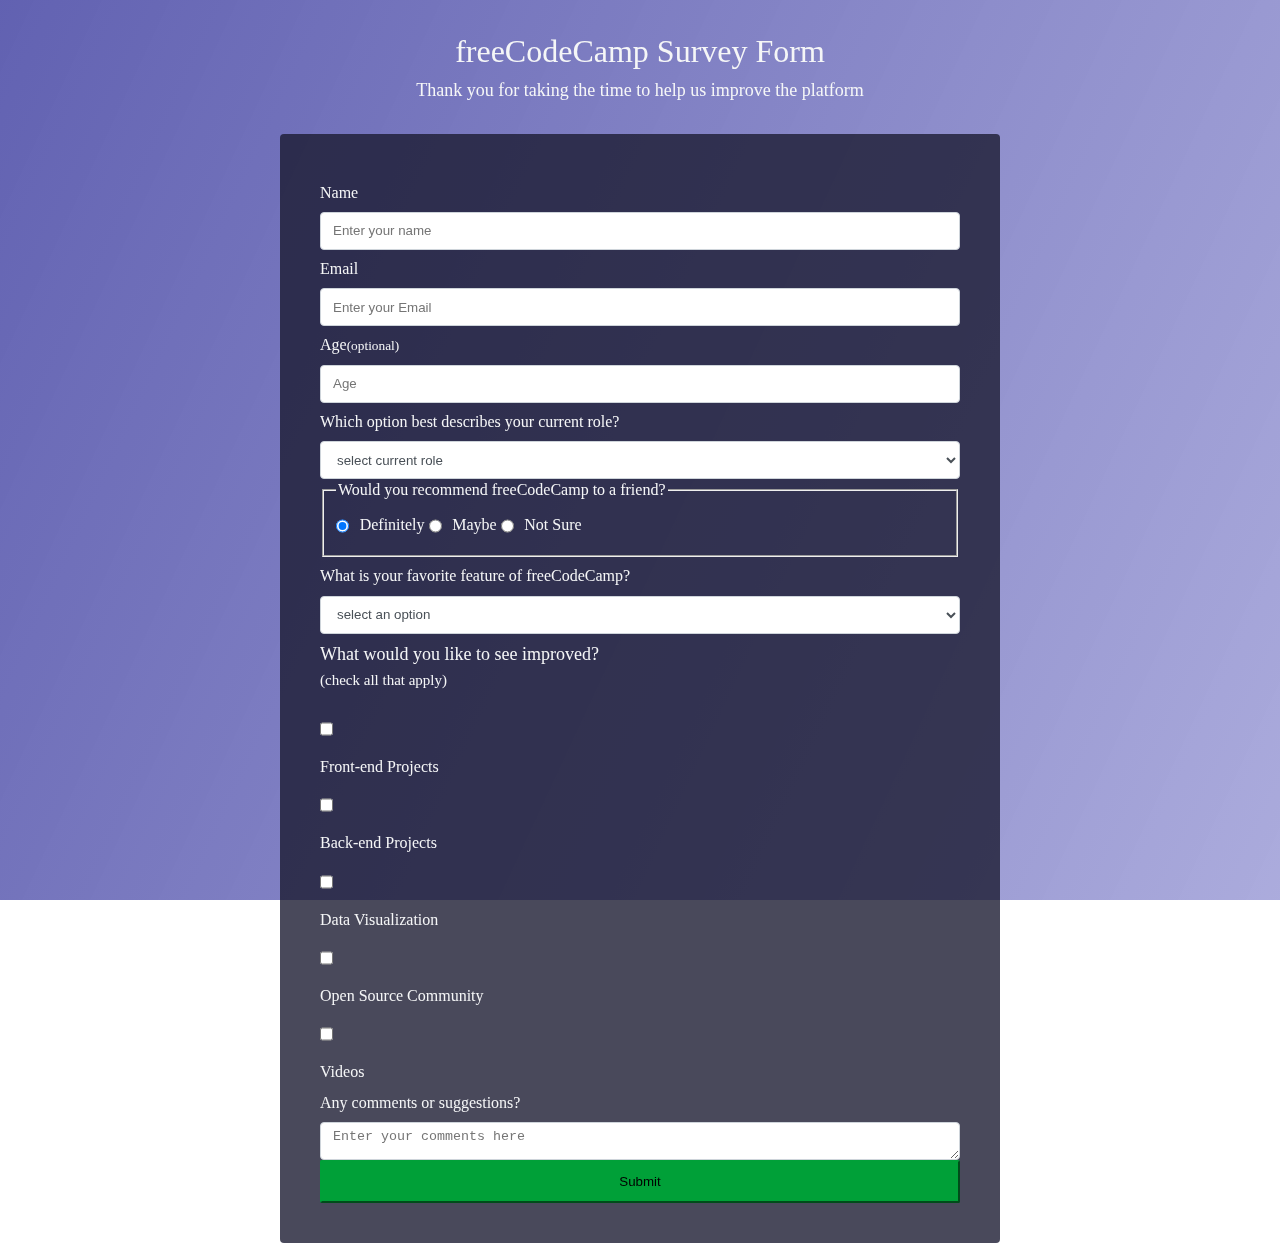
<file: survey-form/index.html>
<!DOCTYPE html>
<html lang="en">

<head>
	<title>survey form</title>
	<link rel="stylesheet" href="styles.css">
	<meta charset="UTF-8>">
</head>

<body>
	<div class="main">
		<header class="center">
			<h1 id="title">freeCodeCamp Survey Form</h1>
			<p id="description">Thank you for taking the time to help us improve the platform</p>
		</header>

		<div class="form-content">
			<form id="survey-form">
				<label id="name-label" for="name">Name</label>
				<input type="text" required id="name" placeholder="Enter your name">

				<label id="email-label">Email</label>
				<input type="email" required id="email" placeholder="Enter your Email">

				<label id="number-label" for="num
																								                       ">Age<small>(optional)</small></label>
				<input type="number" min="13" max="100" id="number" placeholder="Age">

				<label>Which option best describes your current role?</label>
				<select id="dropdown">
					<option value="">select current role</option>
					<option value="1">Student</option>
					<option value="2">Full time job</option>
					<option value="3">Prefer not to say</option>
					<option value="4">Other</option>
				</select>

				<fieldset>
					<legend>Would you recommend freeCodeCamp to a friend?</legend>
					<input type="radio" checked name="recommend" value="def" class="radioB"> Definitely

					<input type="radio" name="recommend" value="may" class="radioB"> Maybe

					<input type="radio" name="recommend" value="not" class="radioB"> Not Sure
				</fieldset>
				<label>What is your favorite feature of freeCodeCamp?</label>
				<select id="dropdown">
					<option value="">select an option</option>
					<option value="1">Challenges>
					<option value="2">Projects</option>
					<option value="3">Community</option>
					<option value="4">Open Source</option>
				</select>


				<p>
					What would you like to see improved?<br><small>(check all that apply)</small></p>
				<input type="checkbox" value="1" class="radioB" id="front-end">
				<label for="front-end">
					Front-end Projects
				</label>
				<input type="checkbox" value="1" class="radioB" id="Back-end">
				<label for="Back-end">Back-end Projects
				</label>
				<input type="checkbox" value="1" class="radioB" id="Data">
				<label for="Data">Data Visualization
				</label>
				<input type="checkbox" value="1" class="radioB" id="Open">
				<label for="Open">Open Source Community
				</label>
				<input type="checkbox" value="1" class="radioB" id="Videos">
				<label for="Videos">Videos
				</label>

				<label for="comments">
					Any comments or suggestions?
				</label>
				<textarea placeholder="Enter your comments here" id="comments" rows="5" cpls="60"></textarea>
				<button type="submit" id="submit">Submit</button>

			</form>
		</div>

	</div>
</body>

</html>
</file>
<file: survey-form/styles.css>
* {
	box-sizing: border-box;
}

body {
	font-family: Tahoma;
	margin: 0;
}

.main {
	color: #f5f6f7;
	 font-size: 1rem;
	font-weight: 400;
	line-height: 1.4;
}

	 .main::before {

		content: '';

		position: fixed;

		top: 0;

		left: 0;

		height: 100%;

		width: 100%;

		z-index: -1;
		background-image: linear-gradient(115deg,

				rgba(58, 58, 158, 0.8),

				rgba(136, 136, 206, 0.7)),
			 url(https://cdn.freecodecamp.org/testable-projects-fcc/images/survey-form-background.jpeg);
		 background-size: cover;
		 background-repeat: no-repeat;
		 background-position: center;
		
	}

	 .center {
		 text-align: center;
	
	}

	 header {
		margin-bottom: 1.875rem;
		 margin-top: 2rem;
		
	}

	 h1 {
		 font-weight: 400;
		 line-height: 1.2;
		 margin-bottom: 0;
		
	}

	 p {
		 font-size: 1.125rem;
		 margin-top: .5rem;
		
	}

	 form {
		 max-width: 720px;
		 margin: 0 auto;
		 background: rgba(27, 27, 50, 0.8);
		;
		 padding: 2.5rem;
		 border-radius: 0.25rem;
		
	}

	label {
		 display: block;
		margin: 0.5em 0;
		
	}

	 input,
	 textarea,
	select {
		 display: block;
		 width: 100%;
		 height: 2.375rem;
		 padding: 0.375rem 0.75rem;
		 color: #495057;
		 background-color: #fff;
		 border: 1px solid #ced4da;
	 border-radius: 0.25rem;
		 outline: none;
		
	}

	 .radioB {
		 display: inline;
		 width: unset;
		 margin: 0 0.5em 0 0;
		 vertical-align: middle;
		
	}

	 #submit {
		 display: block;
		 width: 100%;
		 padding: 0.75rem;
		 border-radius: 2px;
		 background-color: rgb(0, 160, 56);
		 border-color: rgb(0, 160, 56);
		
	}
</file>
